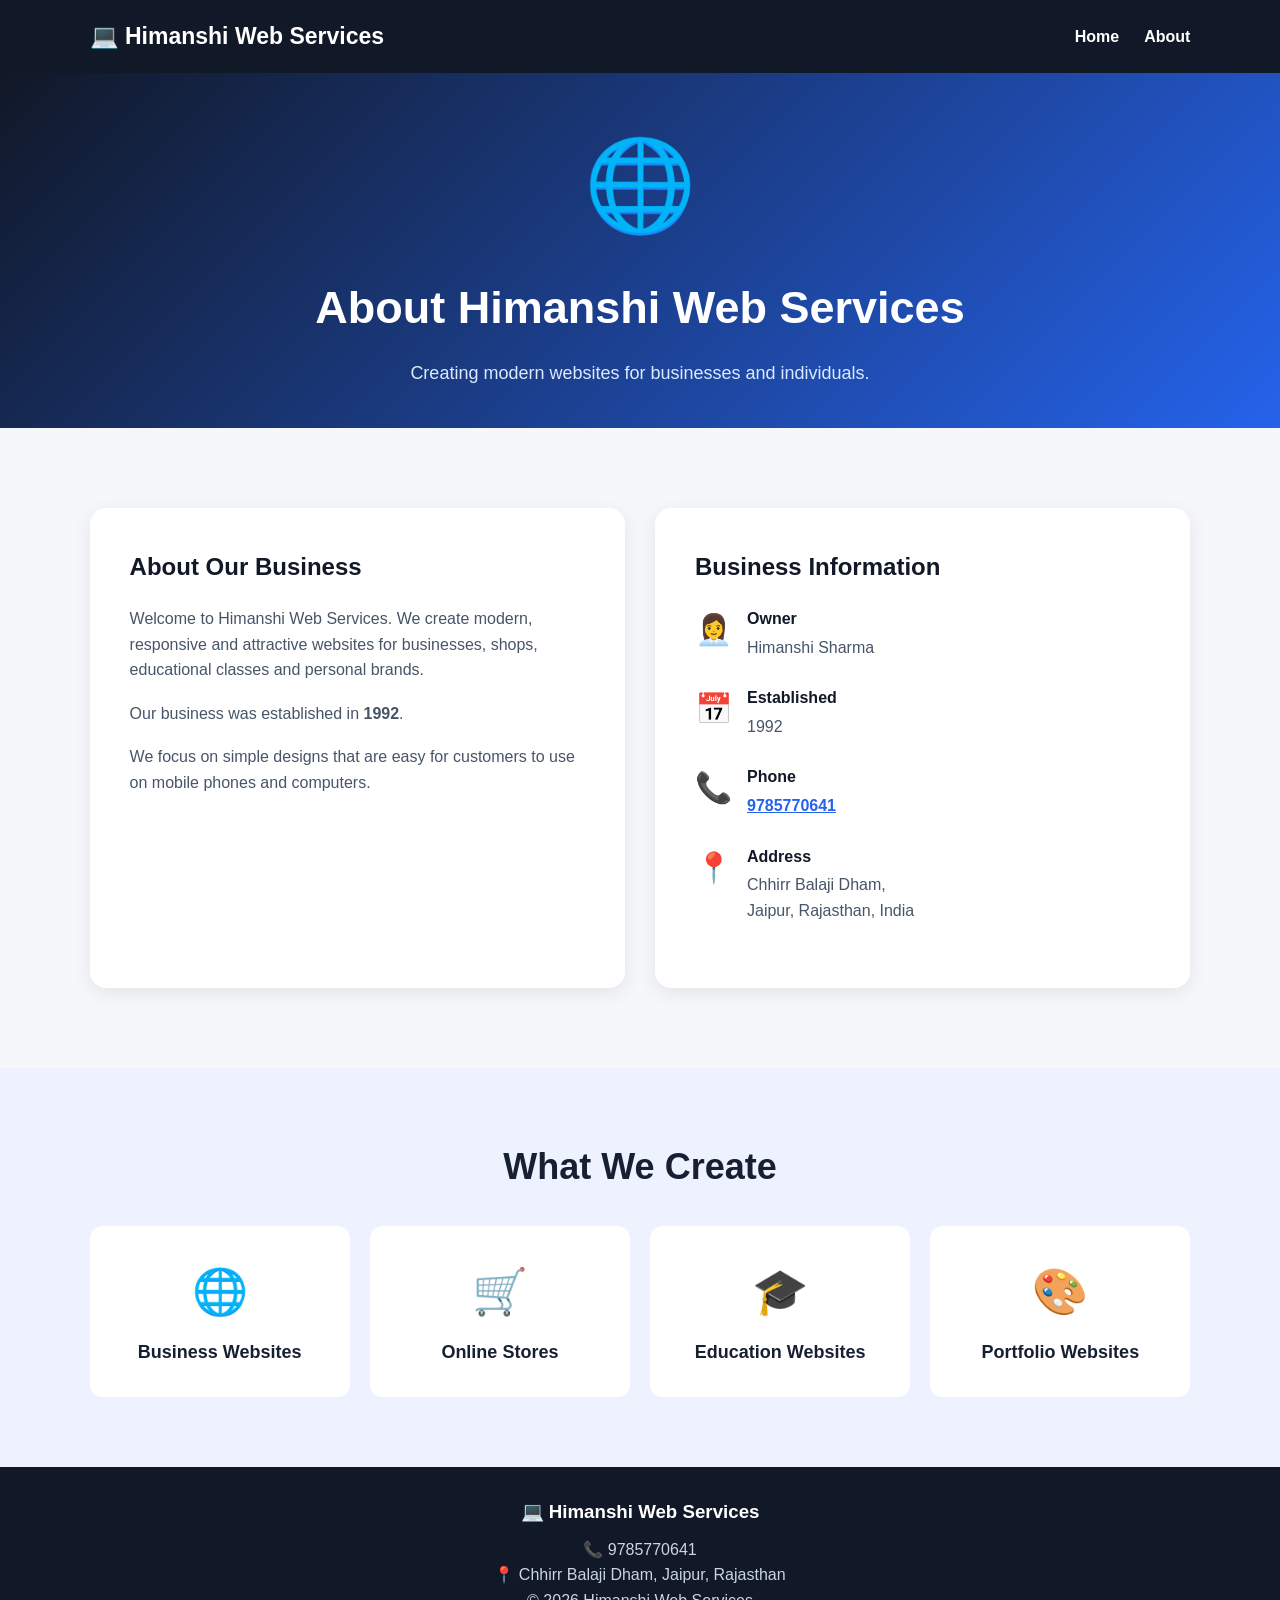
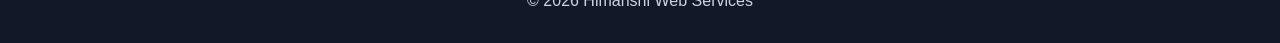
<file: about.html>
<!DOCTYPE html>
<html lang="en">

<head>

    <meta charset="UTF-8">

    <meta name="viewport"
          content="width=device-width, initial-scale=1.0">

    <title>About - Himanshi Web Services</title>

    <link rel="stylesheet" href="style.css">

</head>


<body>


<header>

    <nav class="navbar">

        <div class="logo">
            💻 Himanshi Web Services
        </div>

        <div class="nav-links">

            <a href="index.html">
                Home
            </a>

            <a href="about.html">
                About
            </a>

        </div>

    </nav>

</header>


<section class="about-hero">

    <div>

        <div class="hero-icon">
            🌐
        </div>

        <h1>
            About Himanshi Web Services
        </h1>

        <p>
            Creating modern websites for businesses
            and individuals.
        </p>

    </div>

</section>


<section class="about-section">


    <div class="about-card">

        <h2>
            About Our Business
        </h2>

        <p>

            Welcome to Himanshi Web Services.

            We create modern, responsive and
            attractive websites for businesses,
            shops, educational classes and
            personal brands.

        </p>

        <p>

            Our business was established in
            <strong>1992</strong>.

        </p>

        <p>

            We focus on simple designs that are
            easy for customers to use on mobile
            phones and computers.

        </p>

    </div>


    <div class="about-card">

        <h2>
            Business Information
        </h2>


        <div class="info">

            <span>👩‍💼</span>

            <div>

                <strong>
                    Owner
                </strong>

                <p>
                    Himanshi Sharma
                </p>

            </div>

        </div>


        <div class="info">

            <span>📅</span>

            <div>

                <strong>
                    Established
                </strong>

                <p>
                    1992
                </p>

            </div>

        </div>


        <div class="info">

            <span>📞</span>

            <div>

                <strong>
                    Phone
                </strong>

                <p>

                    <a href="tel:9785770641">
                        9785770641
                    </a>

                </p>

            </div>

        </div>


        <div class="info">

            <span>📍</span>

            <div>

                <strong>
                    Address
                </strong>

                <p>
                    Chhirr Balaji Dham,<br>
                    Jaipur, Rajasthan, India
                </p>

            </div>

        </div>

    </div>

</section>


<section class="about-services">

    <h2>
        What We Create
    </h2>

    <div class="service-small-container">

        <div>
            🌐
            <h3>Business Websites</h3>
        </div>

        <div>
            🛒
            <h3>Online Stores</h3>
        </div>

        <div>
            🎓
            <h3>Education Websites</h3>
        </div>

        <div>
            🎨
            <h3>Portfolio Websites</h3>
        </div>

    </div>

</section>


<footer>

    <h3>
        💻 Himanshi Web Services
    </h3>

    <p>
        📞 9785770641
    </p>

    <p>
        📍 Chhirr Balaji Dham,
        Jaipur, Rajasthan
    </p>

    <p>
        © 2026 Himanshi Web Services
    </p>

</footer>


<script src="style.js"></script>

</body>
</html>
</file>
<file: style.css>
* {
    margin: 0;
    padding: 0;
    box-sizing: border-box;
}

html {
    scroll-behavior: smooth;
}

body {

    font-family: Arial, sans-serif;

    background: #f5f7fb;

    color: #172033;

    line-height: 1.6;
}


/* NAVBAR */

.navbar {

    background: #111827;

    color: white;

    padding: 18px 7%;

    display: flex;

    justify-content: space-between;

    align-items: center;

    flex-wrap: wrap;

    position: sticky;

    top: 0;

    z-index: 1000;
}

.logo {

    font-size: 23px;

    font-weight: bold;
}

.nav-links {

    display: flex;

    gap: 25px;
}

.nav-links a {

    color: white;

    text-decoration: none;

    font-weight: bold;
}

.nav-links a:hover {

    color: #60a5fa;
}


/* HERO */

.hero {

    min-height: 560px;

    display: flex;

    justify-content: center;

    align-items: center;

    text-align: center;

    padding: 50px 20px;

    color: white;

    background:
        linear-gradient(
            135deg,
            #111827,
            #2563eb
        );
}

.hero-content {

    max-width: 850px;
}

.hero-icon {

    font-size: 90px;

    margin-bottom: 15px;
}

.hero h1 {

    font-size: 52px;

    margin-bottom: 20px;
}

.hero p {

    font-size: 20px;

    color: #dbeafe;

    margin-bottom: 30px;
}

.btn {

    display: inline-block;

    background: #60a5fa;

    color: #111827;

    padding: 14px 30px;

    border-radius: 30px;

    text-decoration: none;

    font-weight: bold;
}

.btn:hover {

    background: white;
}


/* SERVICES */

.services {

    padding: 80px 7%;

    text-align: center;
}

.services h2,
.why-us h2 {

    font-size: 38px;

    margin-bottom: 10px;

    color: #111827;
}

.subtitle {

    color: #64748b;

    margin-bottom: 40px;
}

.service-container {

    display: grid;

    grid-template-columns:
        repeat(4, 1fr);

    gap: 25px;
}

.service-card {

    background: white;

    padding: 30px;

    border-radius: 16px;

    box-shadow:
        0 5px 20px rgba(0,0,0,0.08);

    transition: 0.3s;
}

.service-card:hover {

    transform: translateY(-8px);
}

.icon {

    font-size: 55px;

    margin-bottom: 15px;
}

.service-card h3 {

    margin-bottom: 10px;
}

.service-card p {

    color: #64748b;

    min-height: 75px;
}

.service-card h4 {

    color: #2563eb;

    margin: 15px 0;
}


/* BUTTON */

button {

    border: none;

    background: #2563eb;

    color: white;

    padding: 13px 22px;

    border-radius: 7px;

    font-weight: bold;

    cursor: pointer;
}

button:hover {

    background: #111827;
}


/* VIDEO */

.video-section {

    padding: 80px 7%;

    text-align: center;

    background: #111827;

    color: white;
}

.video-section h2 {

    color: #60a5fa;

    font-size: 38px;

    margin-bottom: 10px;
}

.video-section p {

    color: #cbd5e1;

    margin-bottom: 30px;
}

.video-box {

    max-width: 900px;

    margin: auto;

    overflow: hidden;

    border-radius: 15px;

    box-shadow:
        0 10px 40px rgba(0,0,0,0.5);
}

.video-box video {

    width: 100%;

    display: block;
}

.video-note {

    margin-top: 15px;

    font-size: 14px;
}


/* WHY US */

.why-us {

    padding: 80px 7%;

    text-align: center;
}

.why-container {

    display: grid;

    grid-template-columns:
        repeat(4, 1fr);

    gap: 25px;

    margin-top: 35px;
}

.why-container > div {

    background: white;

    padding: 30px;

    border-radius: 15px;

    box-shadow:
        0 5px 20px rgba(0,0,0,0.07);
}

.why-container span {

    font-size: 45px;
}

.why-container h3 {

    margin: 12px 0;
}

.why-container p {

    color: #64748b;
}


/* CTA */

.cta {

    padding: 70px 20px;

    text-align: center;

    color: white;

    background: #2563eb;
}

.cta h2 {

    font-size: 38px;

    margin-bottom: 10px;
}

.cta p {

    margin-bottom: 25px;
}


/* ABOUT HERO */

.about-hero {

    min-height: 350px;

    display: flex;

    justify-content: center;

    align-items: center;

    text-align: center;

    padding: 40px 20px;

    color: white;

    background:
        linear-gradient(
            135deg,
            #111827,
            #2563eb
        );
}

.about-hero h1 {

    font-size: 45px;

    margin: 15px 0;
}

.about-hero p {

    color: #dbeafe;

    font-size: 18px;
}


/* ABOUT */

.about-section {

    padding: 80px 7%;

    display: grid;

    grid-template-columns:
        1fr 1fr;

    gap: 30px;
}

.about-card {

    background: white;

    padding: 40px;

    border-radius: 16px;

    box-shadow:
        0 5px 20px rgba(0,0,0,0.08);
}

.about-card h2 {

    margin-bottom: 20px;

    color: #111827;
}

.about-card p {

    color: #475569;

    margin-bottom: 18px;
}

.info {

    display: flex;

    gap: 15px;

    margin-bottom: 22px;
}

.info span {

    font-size: 30px;
}

.info strong {

    color: #111827;
}

.info p {

    margin: 3px 0;
}

.info a {

    color: #2563eb;

    font-weight: bold;
}


/* ABOUT SERVICES */

.about-services {

    padding: 70px 7%;

    text-align: center;

    background: #eef2ff;
}

.about-services h2 {

    font-size: 36px;

    margin-bottom: 30px;
}

.service-small-container {

    display: grid;

    grid-template-columns:
        repeat(4, 1fr);

    gap: 20px;
}

.service-small-container > div {

    background: white;

    padding: 30px;

    border-radius: 12px;

    font-size: 45px;
}

.service-small-container h3 {

    font-size: 18px;

    margin-top: 10px;
}


/* FOOTER */

footer {

    background: #111827;

    color: #cbd5e1;

    text-align: center;

    padding: 30px;
}

footer h3 {

    color: white;

    margin-bottom: 10px;
}


/* MOBILE */

@media (max-width: 1000px) {

    .service-container,
    .why-container,
    .service-small-container {

        grid-template-columns:
            repeat(2, 1fr);
    }

    .about-section {

        grid-template-columns: 1fr;
    }
}


@media (max-width: 650px) {

    .navbar {

        flex-direction: column;

        gap: 15px;
    }

    .nav-links {

        gap: 15px;
    }

    .hero h1 {

        font-size: 35px;
    }

    .hero-icon {

        font-size: 70px;
    }

    .service-container,
    .why-container,
    .service-small-container {

        grid-template-columns: 1fr;
    }

    .services h2,
    .why-us h2,
    .video-section h2 {

        font-size: 30px;
    }
}
</file>
